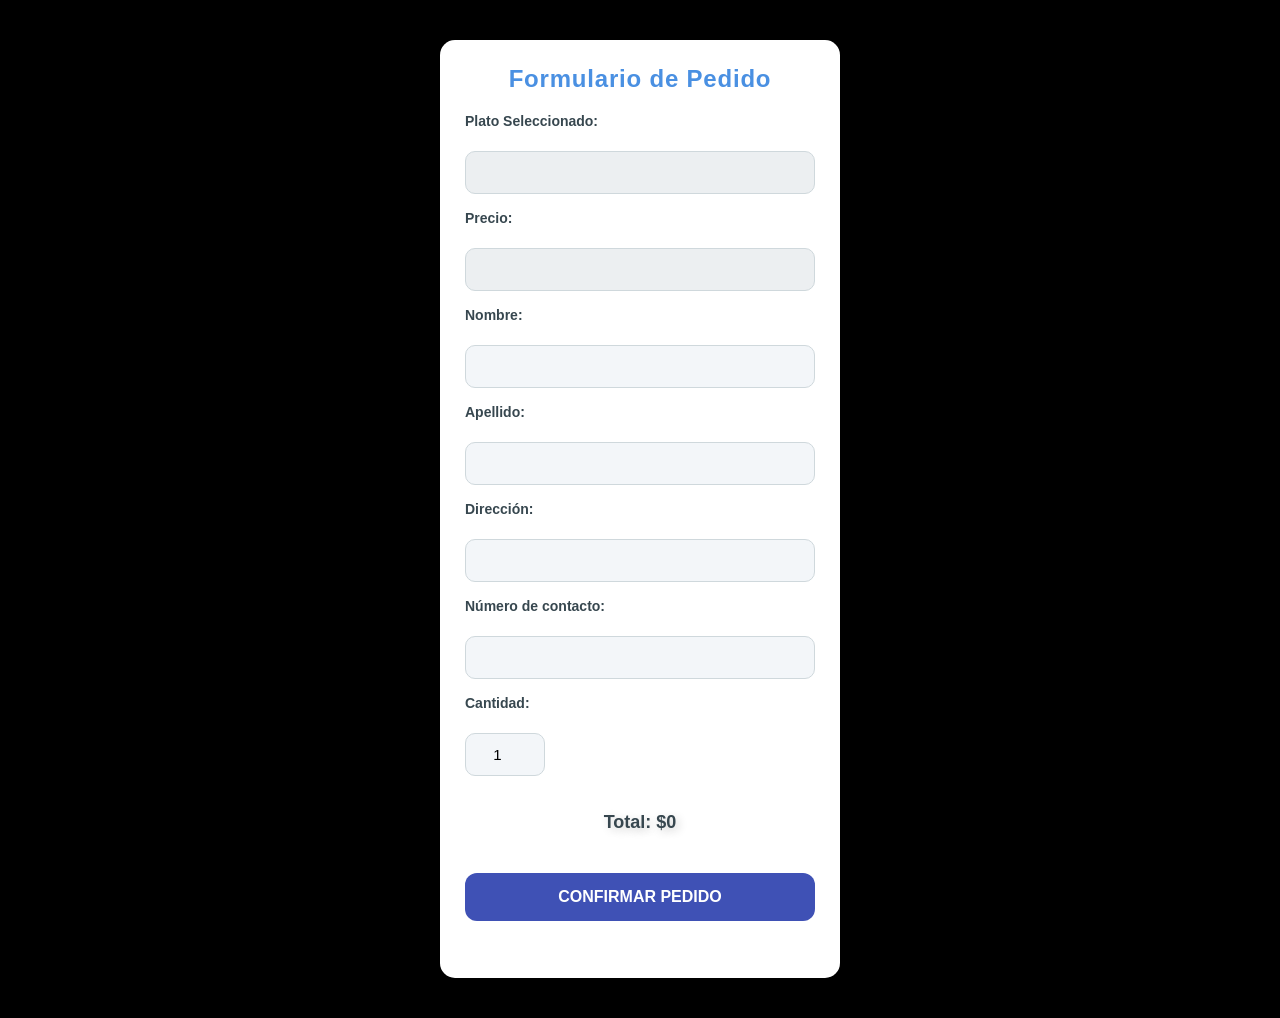
<file: order.html>
<!DOCTYPE html>
<html lang="es">
<head>
    <meta charset="UTF-8">
    <meta name="viewport" content="width=device-width, initial-scale=1.0">
    <title>Formulario de Pedido</title>
    <link rel="stylesheet" href="styles.css">
</head>
<body>
    <div class="order-form">
        <h3>Formulario de Pedido</h3>
    
        <form id="form">
       
            <label for="plateName">Plato Seleccionado:</label>
            <input type="text" id="plateName" name="plateName" disabled>  
    
            <label for="platePrice">Precio:</label>
            <input type="text" id="platePrice" name="platePrice" disabled>  
    
            <label for="name">Nombre:</label>
            <input type="text" id="name" name="name" required>
    
            <label for="surname">Apellido:</label>
            <input type="text" id="surname" name="surname" required>
    
            <label for="address">Dirección:</label>
            <input type="text" id="address" name="address" required>
    
            <label for="contact">Número de contacto:</label>
            <input type="text" id="contact" name="contact" required>
    
            <label for="quantity">Cantidad:</label>
            <input type="number" id="quantity" name="quantity" min="1" max="10" value="1" required>
            
            <p>Total: <span id="totalPrice">$0</span></p>
    
            <button type="button" onclick="submitOrder()">Confirmar pedido</button>
        </form>
    </div>
    
    <script>
      
        const selectedItem = JSON.parse(localStorage.getItem("selectedItem"));
        const totalPriceElement = document.getElementById("totalPrice");

        if (selectedItem) {
       
            document.getElementById("plateName").value = selectedItem.name;
            document.getElementById("platePrice").value = selectedItem.price; 

           
            const initialQuantity = 1;
            const initialPrice = parseFloat(selectedItem.price.replace('$', ''));
            const initialTotal = initialQuantity * initialPrice;
            totalPriceElement.textContent = `$${initialTotal.toFixed(2)}`;
        }

        
        document.getElementById("quantity").addEventListener("input", function() {
            const quantity = parseInt(this.value);
            const price = parseFloat(selectedItem.price.replace('$', ''));
            const total = quantity * price;
            totalPriceElement.textContent = `$${total.toFixed(2)}`;
        });

     
        function submitOrder() {
            const name = document.getElementById('name').value;
            const surname = document.getElementById('surname').value;
            const address = document.getElementById('address').value;
            const contact = document.getElementById('contact').value;
            const quantity = document.getElementById('quantity').value;
            const total = (parseFloat(selectedItem.price.replace('$', '')) * quantity).toFixed(2);

            const message = `
*Nuevo pedido de:*
*Nombre:* ${name} ${surname}
*Dirección:* ${address}
*Número de contacto:* ${contact}

*Detalles del plato:*
*Plato:* ${selectedItem.name}
*Cantidad:* ${quantity}
*Precio por unidad:* ${selectedItem.price}
*Total:* $${total}

Por favor, confirmar el pedido.`;

             
            window.location.href = `https://wa.me/584246516245?text=${encodeURIComponent(message)}`;
        }
    </script>
    
</body>
</html>
</file>
<file: styles.css>
/* Estilo general */
body {
  font-family: 'Roboto', sans-serif;
  margin: 0;
  padding: 0;
  background-color: #000000;
  color: rgb(0, 0, 0);
}

/* Animaciones */
@keyframes spin {
  0% { transform: rotate(0deg); }
  100% { transform: rotate(360deg); }
}

@keyframes fadeIn {
  from {
    opacity: 0;
  }
  to {
    opacity: 1;
  }
}

/* Estilo del contenedor del loader */
.loading-container {
  position: fixed;
  top: 0;
  left: 0;the
  right: 0;
  bottom: 0;
  display: flex;
  justify-content: center;
  align-items: center;
  background-color: rgba(0, 0, 0, 0.8);  
  z-index: 9999;  
  flex-direction: column;
}

.loading-logo {
  width: 100px;  
  height: auto;
  margin-bottom: 15px;
  animation: spin 2s infinite linear;  
}

.loading-container p {
  font-size: 18px;
  color: #333;
  font-weight: bold;
  text-align: center;
}

#welcome-container {
  max-width: 900px;
  margin: 50px auto;
  padding: 30px;
  background-color: #ffffff;
  border-radius: 12px;
  box-shadow: 0 30px 70px rgba(0, 0, 0, 0.3); /* Sombra intensa */
  text-align: center;
  position: relative;
  background: linear-gradient(145deg, #ffffff, #f9f9f9);
  opacity: 0;
  transform: rotateY(90deg) translateZ(-500px); /* Empieza fuera de la vista, girado */
  animation: fadeInUp 1s ease-out forwards; /* Animación de entrada */
}

/* Estilo para la descripción del negocio */
.business-description {
  font-size: 1.1em; /* Tamaño de texto adecuado */
  color: #34495e; /* Color de texto que contraste bien con el fondo */
  margin-bottom: 20px; /* Espaciado inferior para que no se junte con el siguiente contenido */
  text-align: center; /* Centrar la descripción */
  line-height: 1.5; /* Mejor legibilidad */
  text-shadow: 2px 2px 8px rgba(0, 0, 0, 0.1); /* Sombra suave para el texto */
}


/* Animación de entrada con giro desde atrás hacia adelante */
@keyframes fadeInUp {
  0% {
      opacity: 0;
      transform: rotateY(90deg) translateZ(-500px); /* Empieza hacia atrás y desplazado */
  }
  100% {
      opacity: 1;
      transform: rotateY(0) translateZ(0); /* Termina en la posición normal */
  }
}

h1, p {
    font-size: 1.2em;
    line-height: 1.6;
    color: #4f5d75;
    margin-bottom: 20px;
    text-shadow: 3px 3px 10px rgba(0, 0, 0, 0.2); /* Sombra mucho más marcada para los textos */
}

h1 {
    font-size: 2.5em;
    color: #2c3e50;
    text-shadow: 5px 5px 15px rgba(0, 0, 0, 0.4); /* Sombra mucho más intensa para el título */
}

p {
    font-size: 1.2em;
}

/* Estilos para los botones */
.button-container {
    margin-top: 30px;
    display: flex;
    justify-content: center;
    gap: 25px;
}

.welcome-button {
    text-decoration: none;
    padding: 15px 30px;
    font-size: 1.2em;
    color: #fff;
    background-color: #001bb7;
    border-radius: 50px;
    transition: transform 0.3s ease, background-color 0.3s ease, box-shadow 0.3s ease;
    box-shadow: 0 15px 30px rgb(0, 0, 0); /* Sombra fuerte para los botones */
    font-weight: bold;
    position: relative;
}

.welcome-button:hover {
    background-color: #000000;
    transform: translateY(-6px);
    box-shadow: 0 25px 60px rgba(0, 0, 0, 0.5); /* Sombra más profunda y difusa al hacer hover */
}

.welcome-button:active {
    transform: translateY(3px); /* Efecto de presión al hacer clic */
    box-shadow: 0 12px 30px rgba(0, 0, 0, 0.4);
}

/* Descripción de los botones */
.button-description {
    margin-top: 40px;
    background-color: #ecf0f1;
    padding: 20px;
    border-radius: 12px;
    font-size: 1.05em;
    color: #616161;
    text-shadow: 2px 2px 8px rgba(0, 0, 0, 0.1); /* Sombra más intensa en la descripción */
}

.button-description strong {
    color: #f39c12;
}

/* Estilos responsivos para dispositivos móviles */
@media (max-width: 768px) {
  #welcome-container {
      max-width: 85%; /* Reducir el ancho del contenedor en dispositivos móviles */
  }

  h1 {
      font-size: 1.6em !important; /* Reducir el tamaño del título en dispositivos pequeños */
  }

  p {
      font-size: 0.9em !important;
  }

  .button-container {
      flex-direction: column;
      align-items: center;
      gap: 15px;
  }

  .welcome-button {
      width: 90%;
      padding: 12px;
      font-size: 1em;
  }

  .button-description {
      font-size: 0.85em !important;
      padding: 15px;
  }

  .button-description p {
      font-size: 0.9em !important;
  }

  .button-description strong {
      font-size: 1em !important;
  }

  .admin-button {
      font-size: 1.2em;
      padding: 10px 20px;
  }
}

/* Estilos generales para las redes sociales */
.social-media {
  text-align: center;
  margin-top: 2rem;
}

.social-icon {
  display: inline-block;
  margin: 0 1rem;
  font-size: 2rem;
  color: #333;
  text-decoration: none;
  transition: color 0.3s ease, transform 0.3s ease;
}

/* Efecto hover para cambiar color */
.social-icon:hover {
  color: #4a90e2; /* Color de cambio al pasar el ratón */
  transform: scale(1.1); /* Aumenta el tamaño del icono ligeramente */
}

/* Colores específicos para cada red social */
.instagram {
  color: #E1306C;
}

.instagram:hover {
  color: #C13584; /* Cambio de color en hover */
}

.facebook {
  color: #3b5998;
}

.facebook:hover {
  color: #1d3557; /* Cambio de color en hover */
}

/* Asegura que en dispositivos móviles los íconos se vean bien centrados */
@media (max-width: 768px) {
  .social-icon {
      font-size: 1.8rem; /* Reducir tamaño en dispositivos móviles */
  }
}

  
/* Estilo de la sección del menú */
  .menu-section {
    width: 100%;  
    padding: 60px 30px;  
    background: linear-gradient(135deg, #ffffff, #0008ea);  
    box-shadow: 0 15px 60px rgb(0, 0, 0);  
    box-sizing: border-box;
    border-radius: 0px;  
    transition: all 0.4s ease-in-out;
    overflow: hidden;
    animation: fadeIn 1s ease-out;
    position: relative;
    z-index: 10;
    text-align: center;
    margin-top: 0;
    padding: 60px 30px;  
  }
  
  /* Estilo para el título dentro de .menu-section */
  .menu-section h2 {
    font-size: 2.5rem;
    color: #000000 !important;   
    margin: 0;
    font-weight: 600;
    text-shadow: 2px 2px 5px rgba(0, 0, 0, 0.903);
  }
   
  /* Contenedor de partículas (fondo dinámico) */
  #particles-js {
    position: fixed;
    top: 0;
    left: 0;
    width: 100%;
    height: 100%;
    z-index: -1;
  }
  
  /* Contenedor del filtro */
  .filter-container {
    display: flex;
    justify-content: center;
    align-items: center;
    gap: 20px;
    margin-top: 30px;
  }
  
  /* Estilo para el input de búsqueda */
  .search-box {
    padding: 10px 20px;
    font-size: 1rem;
    border-radius: 25px;
    border: 2px solid #ccc;
    width: 250px;
    transition: all 0.3s ease;
  }
  
  .search-box:focus {
    outline: none;
    border-color: #6c5ce7;
  }
  
  /* Estilo para el select del filtro */
  .category-filter {
    padding: 10px;
    font-size: 1rem;
    border-radius: 25px;
    border: 2px solid #ccc;
    background-color: rgb(255, 255, 255);
    width: 220px;
    transition: all 0.3s ease;
  }
  
  .category-filter:hover, .search-box:hover {
    border-color: #6c5ce7;
  }
  
  /* Animación para las categorías */
  .category-filter, .search-box {
    box-shadow: 0 4px 10px rgba(0, 0, 0, 0.1);
  }
  
  .category-filter:focus {
    outline: none;
    border-color: #6c5ce7;
    box-shadow: 0 0 10px rgba(108, 92, 237, 0.5);
  }
  /* Estilo para el contenedor principal de la sección del menú */
  .container {
    display: flex;
    flex-wrap: wrap;
    justify-content: center;
    padding: 20px;
  }
   
  /* Contenedor principal de los items del menú */
  .menu-item {
    background-color: #fff;
    box-shadow: 0 4px 12px rgba(0, 0, 255, 0.7);  
    border-radius: 10px;
    margin: 10px;
    padding: 15px;  /* Reducir el padding general */
    width: calc(50% - 20px);  /* En pantallas pequeñas, se ajusta a la mitad del contenedor */
    max-width: 300px; /* Establecer un ancho máximo para evitar que los contenedores se alarguen demasiado */
    box-sizing: border-box;
    display: flex;
    flex-direction: column;
    align-items: center;
    text-align: center;
    aspect-ratio: 1 / 1;  /* Mantener el contenedor cuadrado */
    position: relative;
    font-family: 'Roboto', sans-serif;
  }
  
  /* Efecto hover en el contenedor del item */
  .menu-item:hover {
    transform: translateY(-5px);
    background-color: #f9f9f9;  
    box-shadow: 0 4px 12px rgba(0, 0, 255, 0.7);  
  }
  
  /* Imagen dentro del item del menú */
  .menu-item img {
    width: 100%;       /* Asegura que la imagen ocupe todo el ancho del contenedor */
    height: 100%;      /* Asegura que la imagen ocupe todo el alto del contenedor */
    object-fit: cover; /* La imagen se ajusta al contenedor sin distorsionar, pero puede recortarse */
    border-radius: 10px;
    margin-bottom: 5px;  /* Reducir el margen inferior */
    box-shadow: 0 10px 30px rgba(0, 0, 0, 0.15);
    transition: transform 0.3s ease-in-out;
  }
  
  /* Efecto de hover en la imagen */
  .menu-item:hover img {
    transform: scale(1.05);  
  }
  
  /* Estilo para el nombre del plato */
  .menu-item h5 {
    margin-bottom: 3px; /* Reducir aún más el espacio entre el nombre y el precio */
    font-size: 1.2rem;  /* Ajusta el tamaño del texto si es necesario */
    font-weight: bold;
  }
  
  /* Estilo para el precio del plato */
  .menu-item p {
    margin-bottom: 3px; /* Reducir aún más el espacio entre el precio y el botón */
    font-size: 1rem;    /* Ajusta el tamaño del texto si es necesario */
    color: #555;
  }
  
  /* Estilo para los botones */
  .menu-item button {
    margin-top: 5px;  /* Reducir el espacio entre el precio y el botón */
    padding: 8px 16px;  /* Ajustar el padding del botón para que no sea tan grande */
    background-color: #007bff;
    color: white;
    border: none;
    border-radius: 5px;
    cursor: pointer;
  }
  
  .menu-item button:hover {
    background-color: #0056b3;
  }
  
  /* Asegurar que los contenedores se ajusten bien en pantallas grandes */
  @media screen and (min-width: 1024px) {
    /* Ajuste del ancho de cada contenedor y margen entre columnas */
    .menu-item {
      width: calc(33.33% - 60px);  /* Reducir el tamaño para permitir más separación */
      margin: 10px 30px;  /* Separar los items con 30px de margen horizontal */
    }
    
    /* Contenedor principal para los elementos de menú */
    .menu-container {
      display: flex;
      flex-wrap: wrap;   /* Para permitir el salto de línea y la alineación adecuada */
      justify-content: space-between;  /* Espacio uniforme entre columnas */
      gap: 50px 50px;   /* Aumentar el espacio entre las columnas */
    }
  }
  
  
  
  
  
   
  /* Título del item del menú */
  .menu-item h3 {
    margin: 10px 0;
    font-size: 12px;
    color: #000;
    transition: color 0.3s ease-in-out;
    font-weight: 600;  
  }
  
  /* Efecto de hover en el título */
  .menu-item:hover h3 {
    color: #4e73df;  
  }
  
  /* Descripción o precio del item */
  .menu-item p {
    margin: 5px 0 10px;
    font-size: 14px;
    color: #00800b;
    font-weight: bold;  
  }
   
  
  /* Estilo para el botón dentro del item */
  .menu-item button {
    display: block;
    width: 100%;
    padding: 12px;
    margin-top: 12px;
    border: none;
    border-radius: 6px;
    cursor: pointer;
    font-size: 14px;
    font-weight: 600;
    text-transform: uppercase;
    letter-spacing: 0.5px;
    color: #ffffff;
    background-color: #1a73e8;
    box-shadow: 0 4px 8px rgba(0, 0, 0, 0.1);
    transition: background-color 0.3s ease, transform 0.3s ease, box-shadow 0.3s ease;
  }
  
  /* Efecto hover en el botón */
  .menu-item button:hover {
    background-color: #174ea6;
    box-shadow: 0 6px 12px rgba(0, 0, 0, 0.2);
    transform: translateY(-3px);
  }
  
   
  @media (max-width: 768px) {
    /* Eliminar efecto hover en el contenedor de los platos */
    .menu-item:hover {
      transform: none;  
      background-color: #fff;  
      box-shadow: 0 4px 12px rgba(0, 0, 255, 0.7);  
    }
  
    /* Eliminar efecto hover en las imágenes */
    .menu-item:hover img {
      transform: scale(1);  
    }
  
    /* Eliminar efecto hover en el título */
    .menu-item:hover h3 {
      color: #000;  
    }
    
    /* Eliminar efecto hover en los botones */
    .menu-item button:hover {
      background-color: #28a745;  
      box-shadow: 0 4px 10px rgba(0, 0, 0, 0.2);  
      transform: none;  
    }
  }
    
  /* Estilo del contenedor de la cantidad */
  .quantity-container {
    display: flex;
    justify-content: center;
    align-items: center;
    margin-bottom: 8px;  
  }
  
  .quantity-container span {
    font-size: 0.9rem;  
    color: #333;
    margin-right: 6px;  
    font-weight: 600;
  }
  
  .quantity-input {
    width: 35px;  
    padding: 3px;  
    border-radius: 5px;
    border: 1px solid #ff9900;
    text-align: center;
    font-size: 0.9rem;  
  }
  
  .quantity-input:focus {
    border-color: #ff6600;
  }
   
  /* Botón con fondo verde */
  .menu-item button:nth-of-type(1) {
    background-color: #28a745;  
    color: #fff;
  }
  
  .menu-item button:nth-of-type(1):hover {
    background-color: #218838;  
  }
  
  /* Media query para pantallas más pequeñas (móviles) */
  @media (max-width: 480px) {
     
    .menu-item button {
      font-size: 10px;  
      padding: 8px;  
    }
  
    #search, #category-filter-select {
      width: 90%;
      font-size: 16px;
    }
  }
  
  /* Estilos para el botón "Leer más" */
  .read-more-button {
    background-color: #007bff;  
    color: white;
    font-size: 1rem;
    padding: 10px 20px;
    border: none;
    border-radius: 5px;
    cursor: pointer;
    width: 100%;  
    transition: background-color 0.3s ease;
  }
  
  .read-more-button:hover {
    background-color: #0056b3;  
  }
  
   
  /* Título del menú */
  .menu-section h2 {
    font-size: 32px;
    font-family: 'Roboto', sans-serif;  
    color: #fff;
    font-weight: 700;
    text-align: center;
    margin-bottom: 30px;
    text-shadow: 4px 4px 20px rgba(0, 0, 0, 0.8);  
    animation: fadeInTitle 1s ease-out, floatEffect 3s infinite alternate;
    transition: transform 0.3s ease, color 0.3s ease, text-shadow 0.3s ease;
  }
  
  /* Animación de desvanecimiento y movimiento suave para el título */
  @keyframes fadeInTitle {
    0% {
        opacity: 0;
        transform: translateY(-10px);
    }
    100% {
        opacity: 1;
        transform: translateY(0);
    }
  }
  
  /* Efecto de flotación constante (mueve el título arriba y abajo) */
  @keyframes floatEffect {
    0% {
        transform: translateY(0);  
    }
    50% {
        transform: translateY(-10px);  
    }
    100% {
        transform: translateY(0);  
    }
  }
  
  /* Contenedor del filtro (búsqueda y categorías), centrado */
  .filter-container {
    display: flex;
    justify-content: center;
    align-items: center;
    gap: 20px;
    margin-top: 20px;
    flex-wrap: wrap;
  }
  
  /* Estilo del input de búsqueda */
  #search {
    width: 25%;
    padding: 12px 15px;
    font-size: 14px;
    border: 2px solid #ccc;
    border-radius: 0px;
    background-color: #fff;
    color: rgb(0, 0, 0);
    box-sizing: border-box;
    box-shadow: 0 15px 60px rgba(0, 0, 0, 0.7);
  }
  
  /* Estilo del select de categorías */
  #category-filter-select {
    width: 25%;
    padding: 12px 15px;
    font-size: 14px;
    border: 2px solid #ccc;
    border-radius: 0px;
    background-color: #fff;
    color: #333;
    box-sizing: border-box;
    box-shadow: 0 15px 60px rgba(0, 0, 0, 0.7);
  }
  
  /* Estilo para el contenedor de partículas (si es necesario) */
  #particles-container {
    width: 100%;
    height: 300px;
    background-color: #f4f4f4;
    margin-bottom: 30px;
    box-shadow: 0 15px 60px rgba(0, 0, 0, 0.7);
  }
  
  /* Media query para pantallas más pequeñas */
  @media (max-width: 768px) {
    .filter-container {
        flex-direction: column;
        gap: 15px;
    }
  
    #search, #category-filter-select {
        width: 80%;
        font-size: 16px;
        padding: 12px 15px;
    }
  }
  
  /* Media query para pantallas más pequeñas (móviles) */
  @media (max-width: 480px) {
    .menu-section {
        padding: 20px;
    }
  
    #search, #category-filter-select {
        width: 90%;
        font-size: 16px;
    }
  }
  
  @media screen and (min-width: 769px) {
    .menu-item {
        width: calc(33.33% - 20px);
    }
  
    .menu-item button {
        padding: 10px;
        font-size: 12px;
    }
  }
  
  @media screen and (max-width: 768px) {
    .menu-item {
        width: calc(50% - 20px);
    }
  }
  
  /* Reset básico para márgenes y padding */
  * {
    margin: 0;
    padding: 0;
    box-sizing: border-box;
  }
  
   
  
  /* Estilos para el modal */
  .modal {
    display: none;  
    position: fixed;
    z-index: 1; 
    left: 0;
    top: 0;
    width: 100%;
    height: 100%;
    background-color: rgba(0, 0, 0, 0.4);  
    padding-top: 60px;
    z-index: 1050;   
  }
  
   
  header {
    z-index: 1;   
  }
  
  /* Fondo oscuro detrás del modal */
  .modal-overlay {
    position: fixed;
    top: 0;
    left: 0;
    width: 100%;
    height: 100%;
    background-color: rgba(0, 0, 0, 0.5);   
    z-index: 1040;   
  }
  
  
  .modal-content {
    background-color: #fff;
    margin: 5% auto;
    padding: 20px;
    border: 1px solid #888;
    width: 80%;
    max-width: 600px;
    border-radius: 8px;
    text-align: center;
    position: relative;
    overflow: hidden;  
  }
  
  .close {
    color: #aaa;
    float: right;
    font-size: 28px;
    font-weight: bold;
  }
  
  .close:hover,
  .close:focus {
    color: black;
    text-decoration: none;
    cursor: pointer;
  }
  
  .modal img {
    width: 100%;
    max-width: 300px;
    border-radius: 8px;
    margin-bottom: 20px;
  }
  
  .modal h3 {
    margin-top: 0;
    font-size: 1.5rem;
    color: black;  
    margin-bottom: 10px;  
  }
  
  .modal p {
    font-size: 1.1rem;
    color: #555;
    margin-bottom: 15px;  
  }
  
  .order-button {
    background-color: #28a745;  
    color: white;
    font-size: 1rem;
    font-weight: bold;  
    padding: 10px 20px;
    border: none;
    border-radius: 5px;
    cursor: pointer;
    width: 100%;  
    transition: background-color 0.3s ease;
  }
  
  .order-button:hover {
    background-color: #218838;  
  }
  
  /* Estilos para dispositivos móviles */
  @media (max-width: 768px) {
    .modal-content {
        padding: 15px;  
        width: 90%;  
    }
  
    .order-button {
        padding: 8px 16px;  
        font-size: 0.9rem;  
        margin-top: 10px;  
    }
  
    .modal img {
        max-width: 250px;  
    }
  
    .modal h3 {
        font-size: 1.3rem;  
    }
  
    .modal p {
        font-size: 1rem;  
    }
  }

  
/* Botón flotante que abre el chat */
.chat-btn {
  position: fixed;
  bottom: 20px;  
  right: 20px;  
  width: 50px;  
  height: 50px;  
  background-color: #007acc;
  border-radius: 50%;  
  box-shadow: 0 4px 8px rgba(0, 0, 0, 0.2);
  cursor: pointer;
  z-index: 15;
  display: flex;
  justify-content: center;
  align-items: center;
  overflow: hidden;  
  transition: transform 0.3s ease, box-shadow 0.3s ease;
}

/* Imagen del ícono dentro del botón */
.chat-btn img {
  width: 100%;  
  height: 100%;
  object-fit: cover;   
  border-radius: 50%;  
  transition: transform 0.3s ease;
}

/* Efecto hover para el botón flotante */
.chat-btn:hover {
  transform: scale(1.1);
  box-shadow: 0 4px 10px rgba(0, 0, 0, 0.2);
}

.chat-btn:hover img {
  transform: scale(1.05);  
}
 
/* Botón de cerrar (X) dentro del chat */
.close-btn {
  position: absolute;
  top: 10px;
  right: 10px;
  font-size: 18px;
  color: #ffffff;
  background-color: #ff5e57;
  border: none;
  border-radius: 50%;
  width: 32px;
  height: 32px;
  display: flex;
  justify-content: center;
  align-items: center;
  cursor: pointer;
  box-shadow: 0 4px 8px rgba(0, 0, 0, 0.2);
  transition: all 0.3s ease;
}

/* Efecto hover para el botón de cerrar */
.close-btn:hover {
  background-color: #ff3b30;
  transform: scale(1.1);
  box-shadow: 0 6px 12px rgba(0, 0, 0, 0.3);
}

/* Efecto active para el botón de cerrar */
.close-btn:active {
  transform: scale(0.95);
  box-shadow: 0 3px 8px rgba(0, 0, 0, 0.2);
}

/* Contenedor general del chat */
.chat-container {
  display: none;
  position: fixed;
  bottom: 20px;
  right: 20px;
  width: 360px;
  height: 500px;
  background-color: #fefefe;
  border-radius: 16px;
  box-shadow: 0 8px 20px rgba(0, 0, 0, 0.2);
  flex-direction: column;
  padding: 20px;
  z-index: 1000;
  overflow: hidden;
  display: flex;
}

/* Contenedor de los mensajes dentro del chat */
.chat-box {
  width: 100%;
  max-height: 400px;
  overflow-y: auto;
  padding: 15px;
  background-color: #f9f9f9;
  border-radius: 12px;
  display: flex;
  flex-direction: column;
  gap: 10px;
}

/* Estilo general para los mensajes */
.message {
  padding: 12px;
  margin: 5px 0;
  border-radius: 12px;
  font-size: 15px;
  line-height: 1.5;
  word-wrap: break-word;
  display: inline-block;
  width: auto;
  max-width: 80%;
}

/* Estilos para los mensajes del bot */
.bot-message {
  background-color: #e8f0fe;
  color: #202124;
  align-self: flex-start;
  box-shadow: 0 2px 8px rgba(0, 0, 0, 0.1);
}

/* Estilos para los mensajes del usuario */
.user-message {
  background-color: #0066cc;
  color: #ffffff;
  align-self: flex-end;
  box-shadow: 0 2px 8px rgba(0, 0, 0, 0.1);
}

/* Contenedor de los botones de opciones */
.options-container {
  display: flex;
  flex-direction: column;
  margin-top: 10px;
  gap: 8px;
}

/* Estilo para los botones de opciones */
.option-button {
  background-color: #e0f7fa;
  color: #00796b;
  border: none;
  padding: 12px;
  border-radius: 8px;
  cursor: pointer;
  font-size: 14px;
  text-align: center;
  box-shadow: 0 4px 8px rgba(0, 0, 0, 0.1);
  transition: background-color 0.3s ease, transform 0.2s ease;
}

/* Efecto hover para los botones de opciones */
.option-button:hover {
  background-color: #00796b;
  color: #ffffff;
  transform: translateY(-2px);
}

/* Caja de entrada del usuario */
.input-box {
  display: flex;
  align-items: center;
  margin-top: 10px;
  width: 100%;
  gap: 10px;
}

/* Estilo para el campo de entrada de texto */
#user-input {
  flex-grow: 1;
  padding: 12px;
  border-radius: 20px;
  border: 1px solid #cccccc;
  font-size: 15px;
  background-color: #ffffff;
  box-shadow: inset 0 2px 4px rgba(0, 0, 0, 0.05);
}

/* Estilo para el botón de enviar */
#send-btn {
  background-color: #0066cc;
  color: white;
  width: 44px;
  height: 44px;
  border: none;
  border-radius: 50%;
  cursor: pointer;
  font-size: 18px;
  display: flex;
  justify-content: center;
  align-items: center;
  box-shadow: 0 4px 10px rgba(0, 0, 0, 0.1);
  transition: background-color 0.3s ease, transform 0.2s ease;
}

/* Efecto hover para el botón de enviar */
#send-btn:hover {
  background-color: #0056b3;
  transform: scale(1.1);
}

/* Ajustes para dispositivos móviles (pantallas más pequeñas) */
@media (max-width: 768px) {
  .chat-container {
    width: 90%;
    height: 400px;
    padding: 16px;
  }

  /* Botón de cerrar (X) en móviles */
  .close-btn {
    top: 8px;
    right: 8px;
    font-size: 16px;
    width: 28px;
    height: 28px;
  }

  #send-btn {
    width: 40px;
    height: 40px;
    font-size: 16px;
  }

  /* Ajustes en los márgenes del contenedor */
  .chat-box {
    padding: 10px;
  }
}

  
/* Estilo del contenedor del formulario */
.order-form {
  max-width: 400px;  
  margin: 40px auto;  
  padding: 25px;
  background-color: #ffffff;
  border-radius: 15px;
  box-shadow: 0 6px 20px rgba(0, 0, 0, 0.15);
  transition: all 0.4s ease;
}

/* Efecto hover para el contenedor */
.order-form:hover {
  box-shadow: 0 8px 30px rgba(0, 0, 0, 0.2);
  transform: translateY(-5px);
}

/* Título del formulario */
h3 {
  text-align: center;
  color: #1a237e;
  font-size: 24px;  
  margin-bottom: 20px;
  font-weight: 700;
  letter-spacing: 0.8px;
}

/* Estilo de los campos del formulario */
form {
  display: flex;
  flex-direction: column;
  gap: 18px;  
}

/* Estilo de las etiquetas */
label {
  font-size: 14px;
  color: #37474f;
  margin-bottom: 6px;
  font-weight: 600;
}

/* Estilo de los campos de texto */
input[type="text"],
input[type="number"] {
  padding: 12px;
  font-size: 15px;
  border: 1px solid #cfd8dc;
  border-radius: 10px;
  outline: none;
  background-color: #f3f6f9;
  transition: border 0.3s ease, box-shadow 0.3s ease;
}

/* Estilo cuando los campos de texto tienen foco */
input[type="text"]:focus,
input[type="number"]:focus {
  border-color: #3f51b5;
  box-shadow: 0 0 8px rgba(63, 81, 181, 0.5);
}

/* Estilo del texto para mostrar el total */
p {
  font-size: 18px;  
  font-weight: bold;
  color: #37474f;
  text-align: center;
  margin-top: 16px;
}

/* Estilo del botón en el formulario */
.order-form button {
  padding: 15px 20px;
  background-color: #3f51b5;
  color: #ffffff;
  border: none;
  border-radius: 12px;
  cursor: pointer;
  font-size: 16px;
  font-weight: 600;
  text-transform: uppercase;
  transition: background-color 0.3s ease, transform 0.3s ease;
  width: 100%;  
  box-sizing: border-box;
}

/* Efecto hover para el botón de enviar */
.order-form button:hover {
  background-color: #ff7043;
  transform: translateY(-3px);
}

/* Estilo cuando el input está deshabilitado */
input:disabled {
  background-color: #eceff1;
  cursor: not-allowed;
}

/* Estilo del input de número */
input[type="number"] {
  width: 80px;  
  text-align: center;
}

/* Animación de entrada del formulario */
.order-form {
  animation: fadeIn 0.5s ease-in-out;
}

@keyframes fadeIn {
  from {
    opacity: 0;
    transform: translateY(20px);
  }
  to {
    opacity: 1;
    transform: translateY(0);
  }
}

/* Ajustes responsivos exclusivos para celulares (pantallas de 768px o menos) */
@media (max-width: 768px) and (orientation: portrait) {
  .order-form {
    max-width: 95%;
    padding: 20px;
  }

  h3 {
    font-size: 20px;
  }

  input[type="text"],
  input[type="number"] {
    font-size: 14px;
    padding: 10px;
  }

  .order-form button {
    font-size: 14px;
    padding: 12px;
  }

  /* Espaciado más compacto */
  form {
    gap: 12px;
  }
}

@media (max-width: 480px) {
  .order-form {
    padding: 16px;
    border-radius: 10px;
  }

  h3 {
    font-size: 18px;
  }

  input[type="text"],
  input[type="number"] {
    font-size: 13px;
    padding: 8px;
  }

  .order-form button {
    font-size: 13px;
    padding: 10px;
  }
}


/* Estilo general para el contenedor del administrador */
#admin-section {
  max-width: 1200px;
  margin: 2rem auto;
  background: #fff;
  border-radius: 10px;
  box-shadow: 0 4px 6px rgba(0, 0, 0, 0.1);
  overflow: hidden;
  padding: 1rem 2rem;
}

h3, h4 {
  text-align: center;
  color: #4a90e2;
}

/* Estilos para el botón de cerrar sesión */
#logout-btn {
  display: block;
  width: auto;
  margin: 1rem auto; /* Centrado y espaciado debajo del título */
  padding: 0.6rem 1.2rem;
  background: #d9534f; /* Color rojo */
  color: #fff;
  border: none;
  border-radius: 5px;
  cursor: pointer;
  transition: background-color 0.3s ease;
  font-size: 0.9rem;
}

#logout-btn:hover {
  background: #c9302c; /* Rojo más oscuro */
}

/* Estilos del formulario */
form {
  display: flex;
  flex-wrap: wrap;
  gap: 1rem;
  margin-bottom: 2rem;
}

/* Estilos de los inputs, select, textarea y botón */
form input, form select, form textarea, form button {
  font-family: 'Roboto', sans-serif;
  box-sizing: border-box; /* Asegura que el padding no haga que el ancho se desborde */
}

form input, form select, form textarea {
  flex: 1 1 calc(50% - 1rem); /* 50% de ancho para los campos */
  padding: 0.8rem;
  border: 1px solid #ddd;
  border-radius: 5px;
  background: #f9f9f9;
  transition: border-color 0.3s ease;
  max-width: 100%; /* Asegura que no se salgan de la página */
}

form input:focus, form select:focus, form textarea:focus {
  border-color: #4a90e2;
  background: #fff;
  outline: none;
}

form textarea {
  flex: 1 1 100%; /* Ocupa todo el ancho en dispositivos pequeños */
  resize: none;
  height: 100px;
}

form button {
  flex: 1 1 100%; /* El botón ocupa el 100% del ancho */
  padding: 0.8rem;
  background: #4a90e2;
  color: #fff;
  border: none;
  border-radius: 5px;
  cursor: pointer;
  transition: background-color 0.3s ease;
  max-width: 100%; /* Asegura que no se desborde */
}

form button:hover {
  background: #357ab8;
}

/* Estilos responsivos */
@media (max-width: 768px) {
  /* Ajustamos el ancho del contenedor para pantallas pequeñas */
  #admin-section {
      width: 90%; /* El contenedor ocupa el 90% del ancho */
      padding: 1rem; /* Menos espacio en pantallas pequeñas */
  }

  /* Asegurarse de que el formulario se adapte bien a pantallas pequeñas */
  form input, form select, form textarea {
      flex: 1 1 100%; /* Los campos ocupan todo el ancho */
  }

  form button {
      flex: 1 1 100%; /* El botón ocupa todo el ancho */
  }

  /* Ajustes para el título */
  h3 {
      font-size: 1.5rem;
  }

  h4 {
      font-size: 1.2rem;
  }
}

@media (max-width: 480px) {
  /* Para pantallas de teléfonos pequeños */
  #admin-section {
      width: 95%; /* El contenedor ocupa el 95% del ancho */
      padding: 0.5rem; /* Reducir espacio de los bordes */
  }

  form input, form select, form textarea, form button {
      padding: 0.6rem; /* Ajustar el padding para pantallas más pequeñas */
  }

  h3 {
      font-size: 1.4rem;
  }

  h4 {
      font-size: 1.1rem;
  }

  #logout-btn {
      font-size: 0.8rem; /* Reducción de tamaño del botón en pantallas pequeñas */
  }
}





/* ----------------------------------------
   Estilos para los platos disponibles
   ---------------------------------------- */

/* Contenedor de platos disponibles */
#available-dishes {
    max-width: 1200px;
    margin: 2rem auto;
    padding: 2rem;
    background-color: #fff;
    border-radius: 12px;
    box-shadow: 0 4px 6px rgba(0, 0, 0, 0.1);
}

/* Estilo de la lista de platos */
#menu-list {
    display: grid;
    grid-template-columns: repeat(3, 1fr); /* 3 columnas para pantallas grandes */
    gap: 1.5rem; /* Espacio entre las tarjetas */
    justify-content: center; /* Centra las tarjetas */
    padding: 1rem 0;
}

.dish-card {
    background: #fff;
    border-radius: 10px;
    box-shadow: 0 4px 6px rgba(0, 0, 0, 0.1);
    overflow: hidden;
    padding: 1rem;
    display: flex;
    flex-direction: column;
    justify-content: space-between;
    transition: transform 0.3s ease, box-shadow 0.3s ease;
    text-align: center; /* Centra los textos */
    min-height: 320px; /* Ajusta la altura mínima para las tarjetas */
    width: 100%; /* Asegura que las tarjetas tomen el ancho completo */
    max-width: 400px; /* Limita el ancho máximo de las tarjetas */
    margin: 0 auto; /* Centra las tarjetas */
}

.dish-card:hover {
    transform: translateY(-5px);
    box-shadow: 0 6px 8px rgba(0, 0, 0, 0.15);
}

.dish-card img {
    width: 100%;
    height: 220px; /* Ajusta la altura de la imagen */
    object-fit: cover; /* Mantiene las proporciones de la imagen */
    border-radius: 10px;
    margin-bottom: 0.8rem; /* Reduce el espacio entre la imagen y el título */
}

.dish-card h5 {
    margin: 0 0 0.3rem; /* Reduce el espacio entre el título y la descripción */
    color: #333;
    font-size: 1.1rem; /* Ajusta el tamaño del título */
    font-weight: 600;
}

.dish-card p {
    margin: 0.3rem 0;
    font-size: 1rem; /* Ajusta el tamaño del texto */
    color: #666;
}

/* Botón dentro de la tarjeta de plato */
.dish-card button {
    margin-top: 0.5rem; /* Reduce el espacio entre la descripción y el botón */
    padding: 0.6rem; /* Ajuste para el botón */
    background: #e74c3c;
    color: #fff;
    border: none;
    border-radius: 5px;
    cursor: pointer;
    transition: background-color 0.3s ease;
    font-size: 0.9rem; /* Ajusta el tamaño del texto en el botón */
    font-weight: 600;
}

.dish-card button:hover {
    background: #c0392b;
}

/* ----------------------------------------
   SOLO PARA ADMINISTRADOR
   ---------------------------------------- */

/* Ocultar categoría y descripción en el administrador */
.admin .dish-card p, .admin .dish-card h6 {
    display: none;
}

/* ----------------------------------------
   Responsive Design
   ---------------------------------------- */

/* Para pantallas medianas y grandes, se muestran 3 columnas */
@media (min-width: 769px) {
    #menu-list {
        grid-template-columns: repeat(3, 1fr); /* 3 columnas */
    }
}

/* Para pantallas pequeñas (celulares), se muestran 2 columnas y la imagen se ajusta para verse completa */
@media (max-width: 768px) {
    #menu-list {
        grid-template-columns: repeat(2, 1fr); /* 2 columnas */
    }

    .dish-card {
        min-height: 250px; /* Ajusta la altura mínima de las tarjetas */
        max-width: 90%; /* Limita el tamaño de la tarjeta */
    }

    .dish-card img {
        height: 180px; /* Reduce la altura de la imagen para dispositivos móviles */
        object-fit: contain; /* Asegura que la imagen se vea completa sin recorte */
    }

    .dish-card h5 {
        margin: 0 0 0.2rem; /* Reduce más el espacio entre el título y la descripción */
    }

    .dish-card p {
        font-size: 0.9rem; /* Ajusta el tamaño del texto */
    }

    .dish-card button {
        padding: 0.5rem; /* Menos padding para el botón */
        font-size: 0.8rem; /* Reducir el tamaño del texto del botón */
    }

    form input, form select, form textarea {
        flex: 1 1 100%;
    }

    form button {
        flex: 1 1 100%;
    }
}

/* Ajustes en dispositivos móviles pequeños */
@media (max-width: 480px) {
    #menu-list {
        grid-template-columns: 1fr; /* 1 columna */
    }

    .dish-card {
        min-height: 220px;
        max-width: 100%;
    }

    .dish-card img {
        height: 150px; /* Ajusta la altura de la imagen */
    }

    .dish-card h5 {
        font-size: 1rem; /* Ajusta el tamaño del título */
    }

    .dish-card button {
        padding: 0.4rem; /* Botón más compacto */
        font-size: 0.75rem;
    }
}


.footer-bottom {
  margin-top: auto; /* Asegura que el footer empuje hacia abajo */
  background-color: #282c34; /* Fondo oscuro moderno */
  color: #ffffff !important; /* Fuerza el color blanco para todo el texto dentro del footer */
  text-align: center; /* Centrar el texto */
  padding: 20px 10px; /* Espaciado interno */
  font-size: 14px; /* Tamaño de fuente pequeño pero legible */
  font-family: 'Arial', sans-serif; /* Fuente limpia y profesional */
  border-top: 3px solid #0011ff; /* Línea decorativa superior */
}

.footer-bottom p {
  margin: 0; /* Elimina márgenes del párrafo */
  line-height: 1.6; /* Altura de línea para mayor legibilidad */
  color: inherit; /* Asegura que herede el color del padre (.footer-bottom) */
}

.footer-bottom p strong {
  color: #00e1ff; /* Aplica color blanco al texto en negrita */
}
</file>
